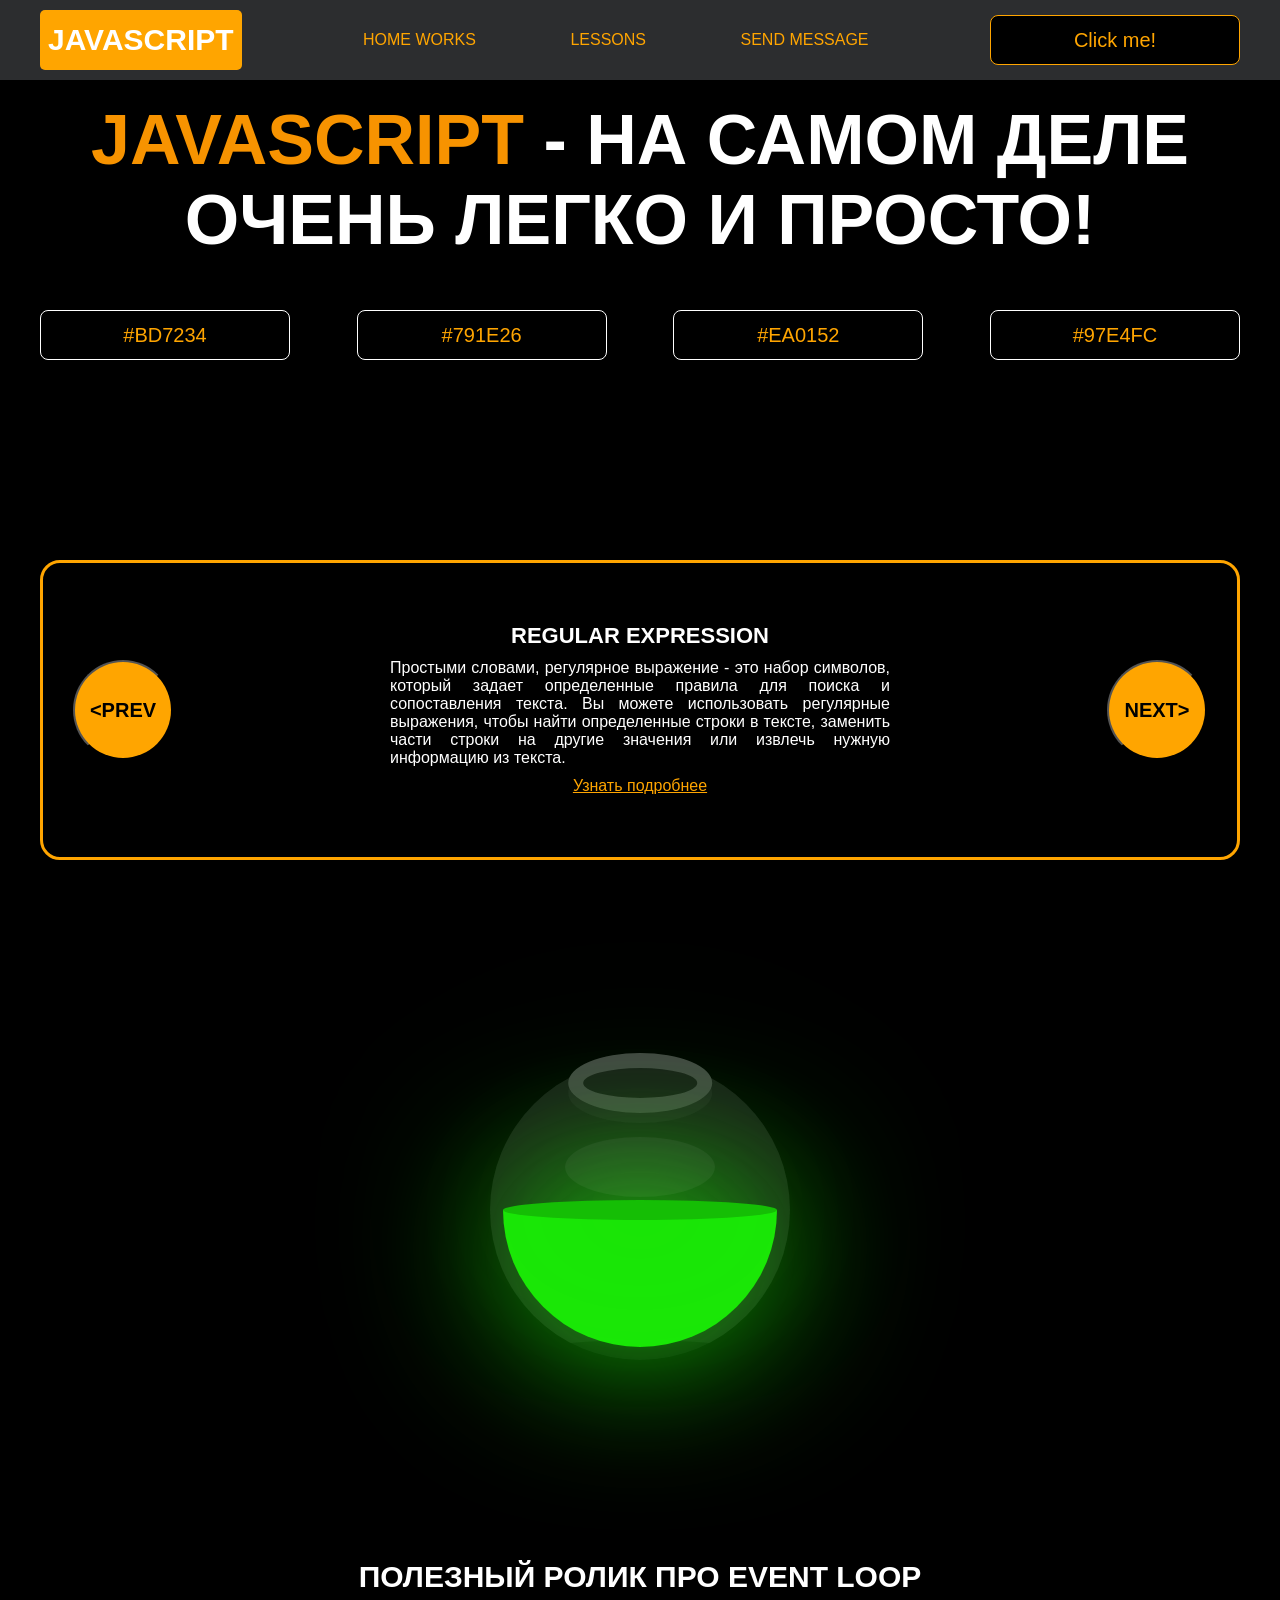
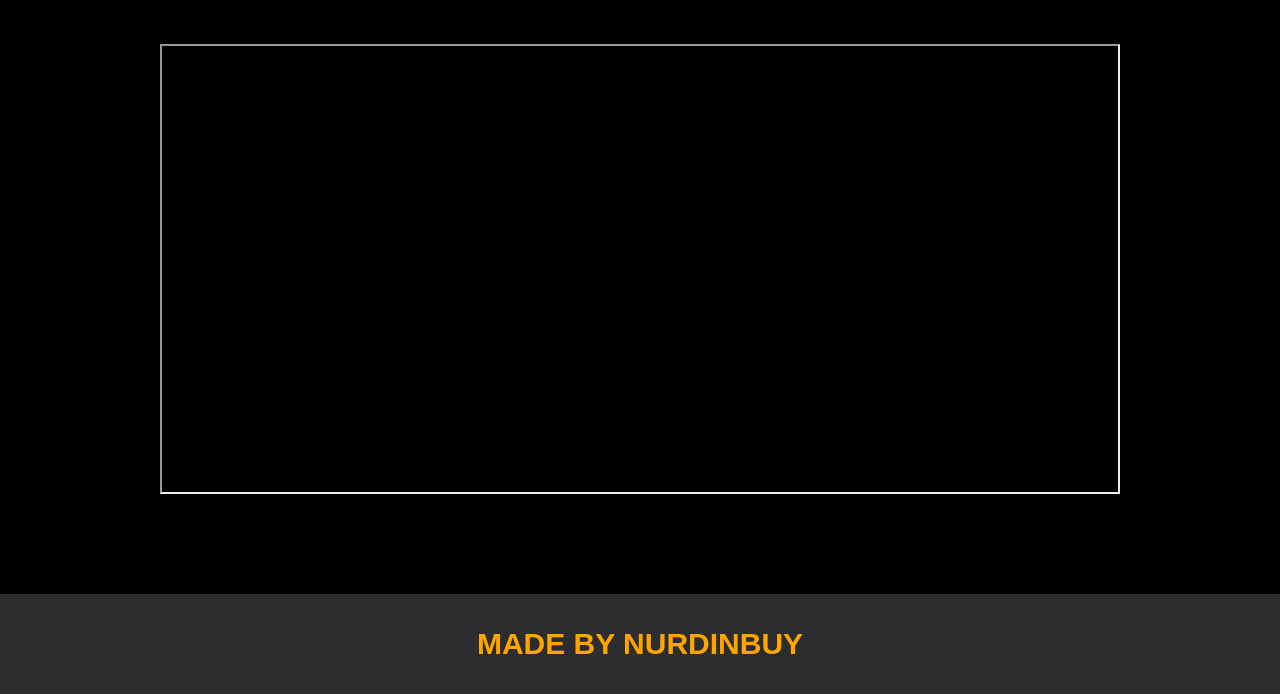
<file: project/index.html>
<!DOCTYPE html>
<html lang="en">
<head>
    <meta charset="UTF-8">
    <title>Java Script</title>
    <link rel="stylesheet" href="css/style.css">
    <link rel="stylesheet" href="css/core.css">
</head>
<body>

<div class="wrapper">
    <div class="header">
        <div class="container">
            <div class="inner_header">
                <a href="index.html">
                    <div class="logotype">
                        <h2>JavaScript</h2>
                    </div>
                </a>
                <ul class="menu">
                    <li class="menu_link">
                        <a href="pages/home_works.html">Home Works</a>
                    </li>
                    <li class="menu_link">
                        <a href="pages/lessons.html">Lessons</a>
                    </li>
                    <li class="menu_link">
                        <a href="https://t.me/nurdinbuy16" target="_blank">Send message</a>
                    </li>
                </ul>
                <button class="btn" id="btn-get">Click me!</button>
            </div>
        </div>
    </div>

    <div class="main_block">
        <div class="container">
            <div class="inner_main">
                <h1><strong id="js-color">JavaScript</strong> - на самом деле очень легко и просто!</h1>
                <div class="colors-buttons">
                    <button class="btn btn-color"></button>
                    <button class="btn btn-color"></button>
                    <button class="btn btn-color"></button>
                    <button class="btn btn-color"></button>
                </div>
            </div>
        </div>
    </div>

    <div class="slider_block">
        <div class="container">
            <div class="inner_slider">
                <div class="slider">
                    <button class="btn-slide" id="prev">&lt;prev</button>
                    <div class="slide active_slide">
                        <div class="slide_card">
                            <h3>regular expression</h3>
                            <p>Простыми словами, регулярное выражение - это набор символов, который задает определенные правила для поиска и сопоставления текста. Вы можете использовать регулярные выражения, чтобы найти определенные строки в тексте, заменить части строки на другие значения или извлечь нужную информацию из текста.</p>
                            <a href="https://developer.mozilla.org/ru/docs/Web/JavaScript/Guide/Regular_expressions" target="_blank">Узнать подробнее</a>
                        </div>
                    </div>
                    <div class="slide">
                        <div class="slide_card">
                            <h3>recursion</h3>
                            <p>Простыми словами, рекурсия - это, когда функция делает повторяющиеся вызовы самой себя для решения задачи, пока не достигнет определенного условия выхода из рекурсии.</p>
                            <a href="https://learn.javascript.ru/recursion" target="_blank">Узнать подробнее</a>
                        </div>
                    </div>
                    <div class="slide">
                        <div class="slide_card">
                            <h3>json</h3>
                            <p>Простыми словами, JSON - это способ представления данных в виде текста, чтобы они могли быть легко поняты и использованы различными программами. Он использует простые правила для описания объектов и массивов, а также для представления простых типов данных, таких как строки, числа, логические значения и т.д.</p>
                            <a href="https://developer.mozilla.org/ru/docs/Learn/JavaScript/Objects/JSON" target="_blank">Узнать подробнее</a>
                        </div>
                    </div>
                    <div class="slide">
                        <div class="slide_card">
                            <h3>event loop</h3>
                            <p>Простыми словами, event loop похож на дежурного, который непрерывно проверяет, произошло ли какое-либо событие, и реагирует на него, когда оно происходит. Он имеет список задач, которые нужно выполнить, и он перебирает этот список событий одно за другим, обрабатывая каждое событие, когда оно наступает.</p>
                            <a href="https://highload.today/kak-ustroen-event-loop-v-javascript-parallelnaya-model-i-tsikl-sobytij/" target="_blank">Узнать подробнее</a>
                        </div>
                    </div>
                    <button class="btn-slide" id="next">next&gt;</button>
                </div>
            </div>
        </div>
    </div>

    <div class="bottle">
        <div class="container">
            <div class="bottle_inner">
                <a href="pages/monster.html">
                    <div class="bowl">
                        <div class="shadow"></div>
                        <div class="liquid"></div>

                    </div>
                </a>
            </div>
        </div>
    </div>

    <div class="block_video">
        <div class="container">
            <h3>Полезный ролик про Event Loop</h3>
            <div class="inner_block_video">
                <iframe width="80%" height="450" src="https://www.youtube.com/embed/zDlg64fsQow" title="YouTube video player" allow="autoplay; clipboard-write; encrypted-media; gyroscope; picture-in-picture; web-share" allowfullscreen></iframe>
            </div>
        </div>
    </div>

    <div class="footer">
        <div class="container">
            <a href="https://www.instagram.com/nurdinbuy/" target="_blank">
                <div class="inner_footer">
                    <h2>Made by NurDinBuy</h2>
                </div>
            </a>
        </div>
    </div>
</div>

<div class="modal">
    <div class="modal_dialog">
        <div class="modal_content">
            <form action="#">
                <div class="modal_close">&#10006;</div>
                <div class="modal_title">Мы свяжемся с вами как можно быстрее!</div>
                <label>
                    <input
                        required
                        placeholder="Ваше имя"
                        name="name"
                        type="text"
                        class="modal_input"
                    >
                </label>
                <label>
                    <input
                        required
                        placeholder="Ваш номер телефона"
                        name="phone"
                        type="text"
                        class="modal_input"
                    >
                </label>
                <button class="btn btn_dark btn_min">Перезвонить мне</button>
            </form>
        </div>
    </div>
</div>

</body>
<script src="js/main.js"></script>
<script src="js/modal.js"></script>
</html>
</file>
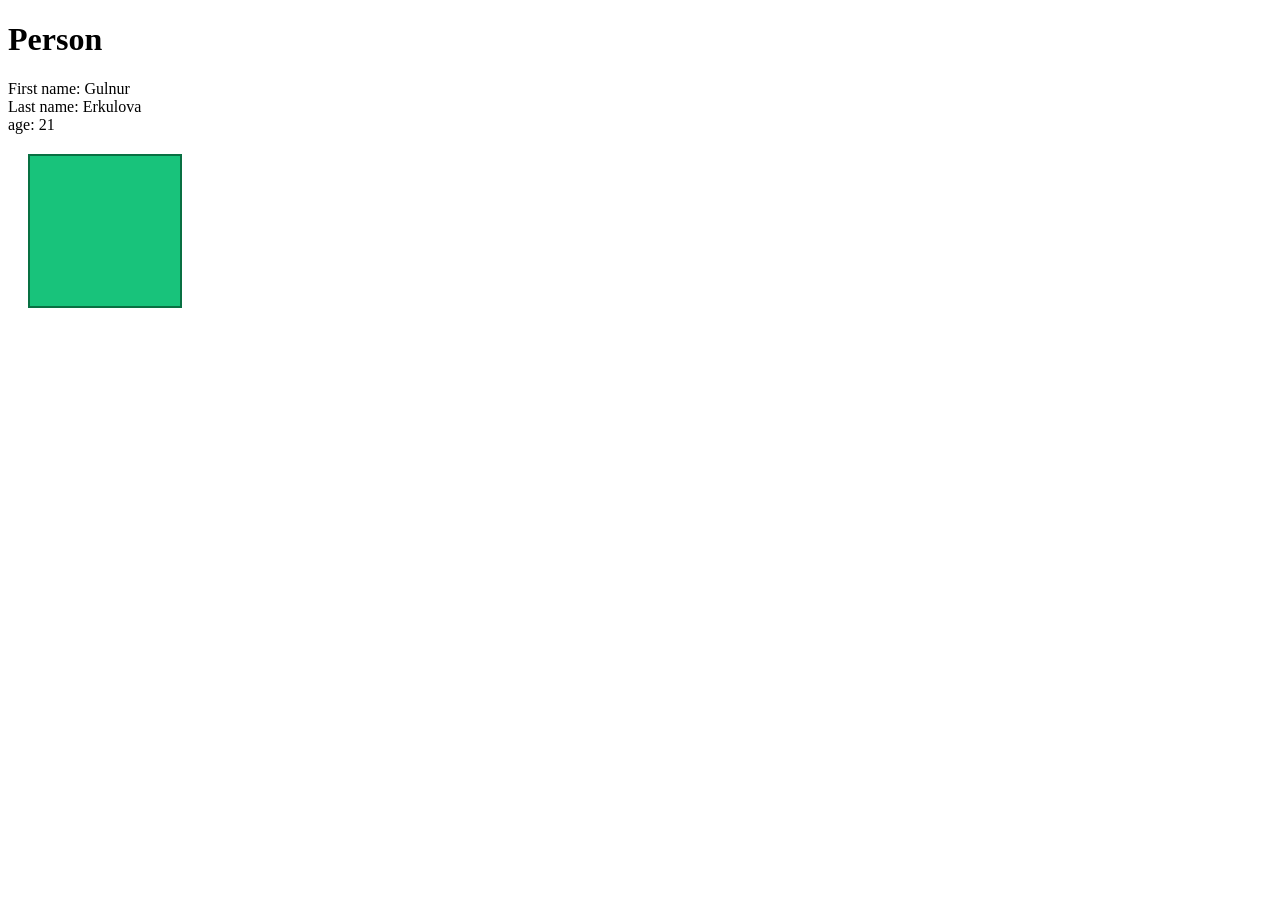
<file: test_1/index.html>
<!DOCTYPE html>
<html lang="en">
<head>
    <meta charset="UTF-8">
    <title>Title</title>
    <link rel="stylesheet" href="styles.css">
</head>
<body>
<div class="person">
    <h1>Person</h1>
    <div>First name: <span class="firstName"></span></div>
    <div>Last name: <span class="lastName"></span></div>
    <div>age: <span class="age"></span></div>

    <div class="block"></div>
</div>


</body>
 <script src="main.js"></script>
</html>
</file>
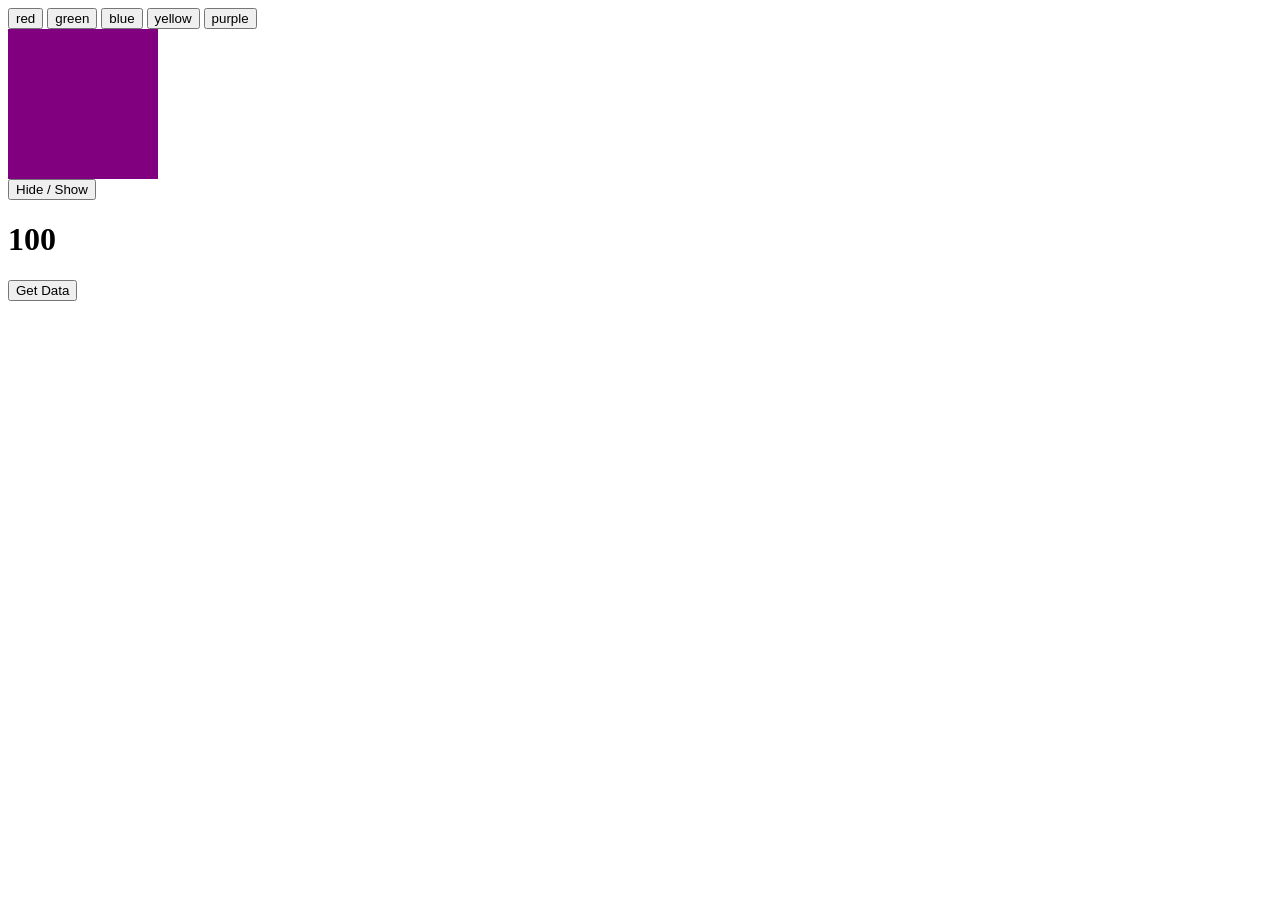
<file: test_2/index.html>
<!DOCTYPE html>
<html lang="en">
<head>
    <meta charset="UTF-8">
    <title>Title</title>
    <link rel="stylesheet" href="style.css">
</head>
<body>
<div class="wrapper">
    <div class="buttons">
        <button>red</button>
        <button>green</button>
        <button>blue</button>
        <button>yellow</button>
        <button>purple</button>
    </div>

    <div class="square"></div>
    <button id="toggle">Hide / Show</button>

    <h1 id="counter">0</h1>

    <button id="get-data">Get Data</button>

</div>
<script src="main.js"></script>
</body>
</html>
</file>
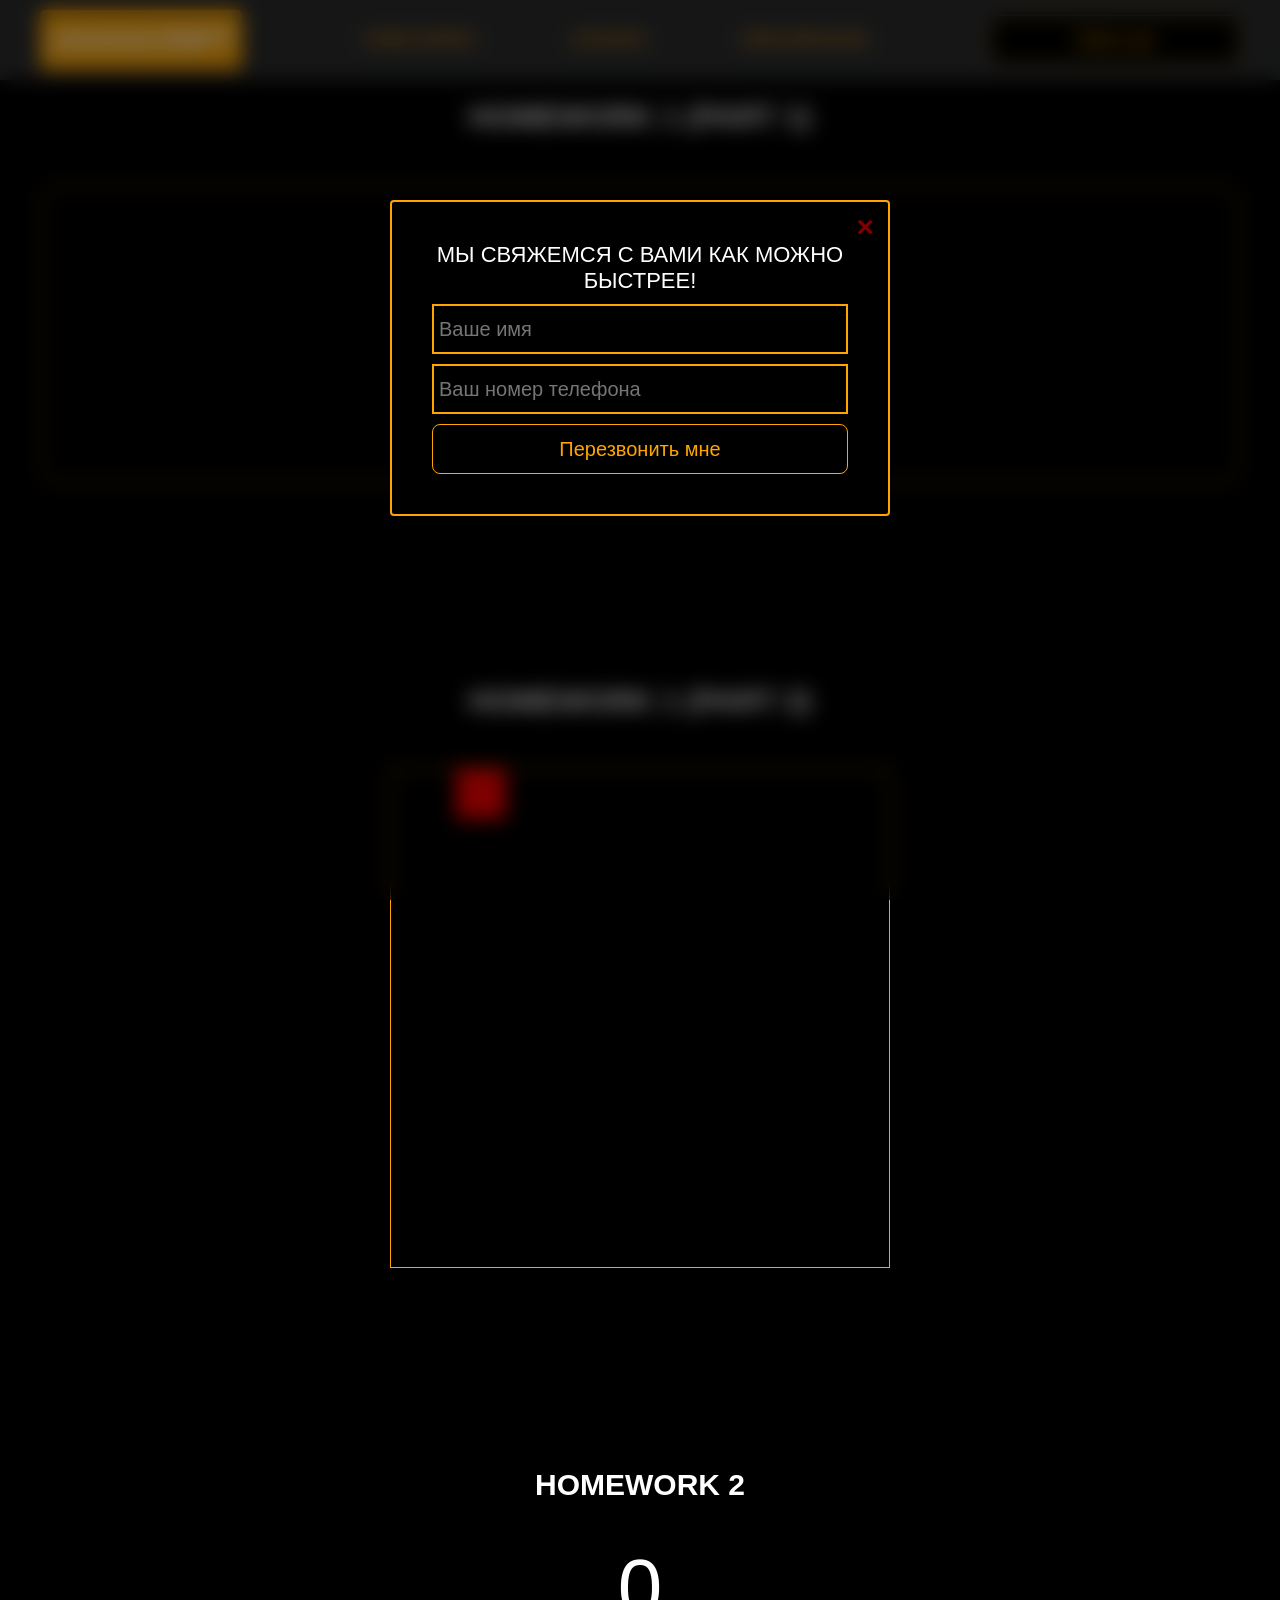
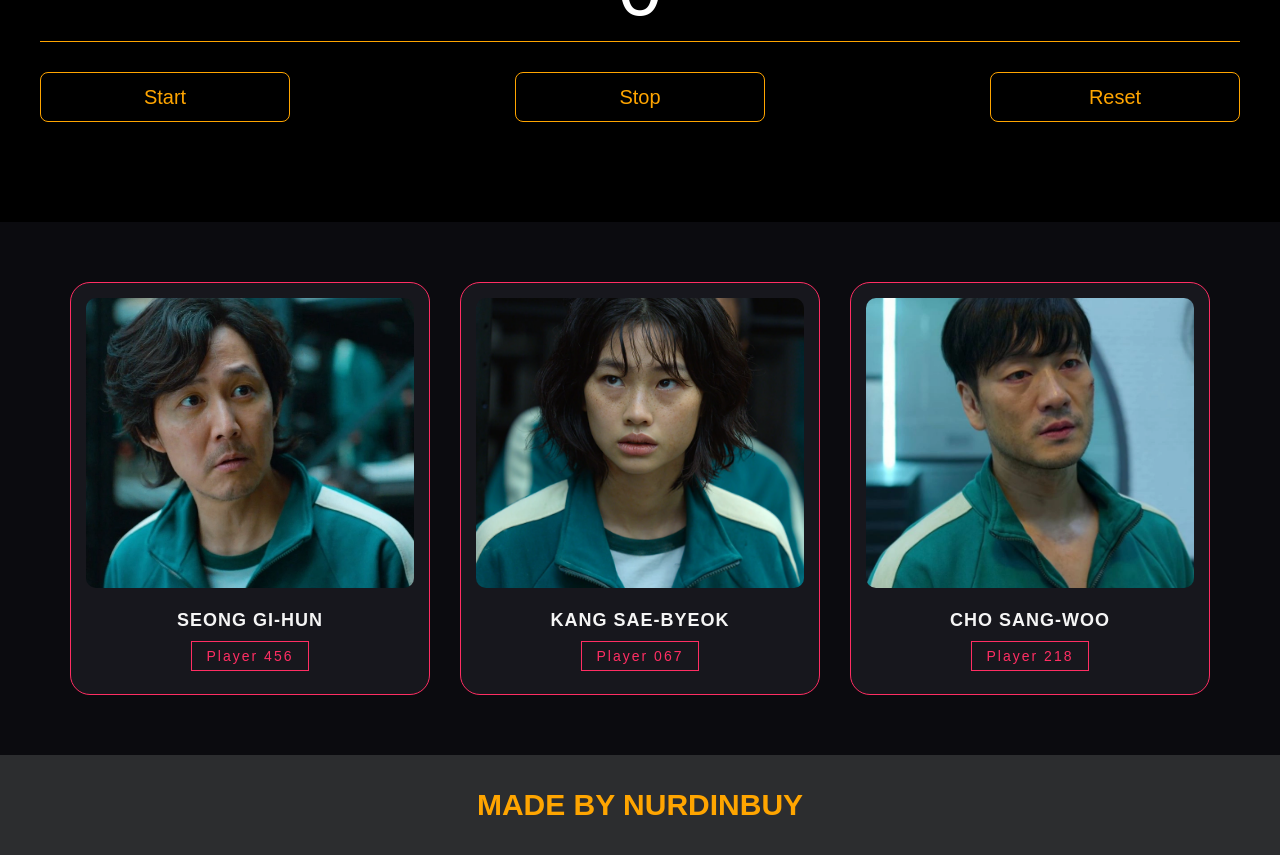
<file: project/pages/home_works.html>
<!DOCTYPE html>
<html lang="en">
<head>
    <meta charset="UTF-8">
    <title>Home Works</title>
    <link rel="stylesheet" href="../css/style.css">
    <link rel="stylesheet" href="../css/core.css">
    <link rel="stylesheet" href="../css/home_works.css">
</head>
<body>

<div class="wrapper">
    <div class="header">
        <div class="container">
            <div class="inner_header">
                <a href="../index.html">
                    <div class="logotype">
                        <h2>Java<span>Script</span></h2>
                    </div>
                </a>
                <ul class="menu">
                    <li class="menu_link">
                        <a href="../pages/home_works.html">Home Works</a>
                    </li>
                    <li class="menu_link">
                        <a href="../pages/lessons.html">Lessons</a>
                    </li>
                    <li class="menu_link">
                        <a href="https://t.me/NurDinBuy16" target="_blank">Send message</a>
                    </li>
                </ul>
                <button class="btn" id="btn-get">Click me!</button>
            </div>
        </div>
    </div>

    <div class="gmail_block">
        <div class="container">
            <h3>Homework 1 (part 1)</h3>
            <div class="inner_gmail_block">
                <div class="form_gmail">
                    <label for="gmail_input"></label>
                    <input type="text" id="gmail_input" placeholder="your gmail">
                    <button class="btn" id="gmail_button">Check gmail</button>
                    <span class="checker" id="gmail_result"></span>
                </div>
            </div>
        </div>
    </div>

    <div class="move_block">
        <div class="container">
            <h3>Homework 1 (part 2)</h3>
            <div class="inner_move_block">
                <div class="parent_block">
                    <div class="child_block"></div>
                </div>
            </div>
        </div>
    </div>

    <div class="stopwatch">
        <div class="container">
            <h3>Homework 2 </h3>
            <div class="time">
                <div class="time_block">
                    <div class="interval" id="seconds">0</div>
                </div>
            </div>
            <div class="time_buttons">
                <button class="btn" id="start">Start</button>
                <button class="btn" id="stop">Stop</button>
                <button class="btn" id="reset">Reset</button>
            </div>
        </div>
    </div>

    <div class="characters">
        <div class="container">
            <div class="characters-list">

            </div>
        </div>
    </div>

    <div class="footer">
        <div class="container">
            <a href="https://www.instagram.com/nurdinbuy/" target="_blank">
                <div class="inner_footer">
                    <h2>Made by NurDinBuy</h2>
                </div>
            </a>
        </div>
    </div>
</div>

<div class="modal">
    <div class="modal_dialog">
        <div class="modal_content">
            <form action="#">
                <div class="modal_close">&times;</div>
                <div class="modal_title">Мы свяжемся с вами как можно быстрее!</div>
                <label>
                    <input required placeholder="Ваше имя" name="name" type="text" class="modal_input">
                </label>
                <label>
                    <input required placeholder="Ваш номер телефона" name="phone" class="modal_input">
                </label>
                <button class="btn btn_dark btn_min">Перезвонить мне</button>
            </form>
        </div>
    </div>
</div>

</body>
<script src="../js/home_works.js"></script>
<script src="../js/modal.js"></script>
</html>
</file>
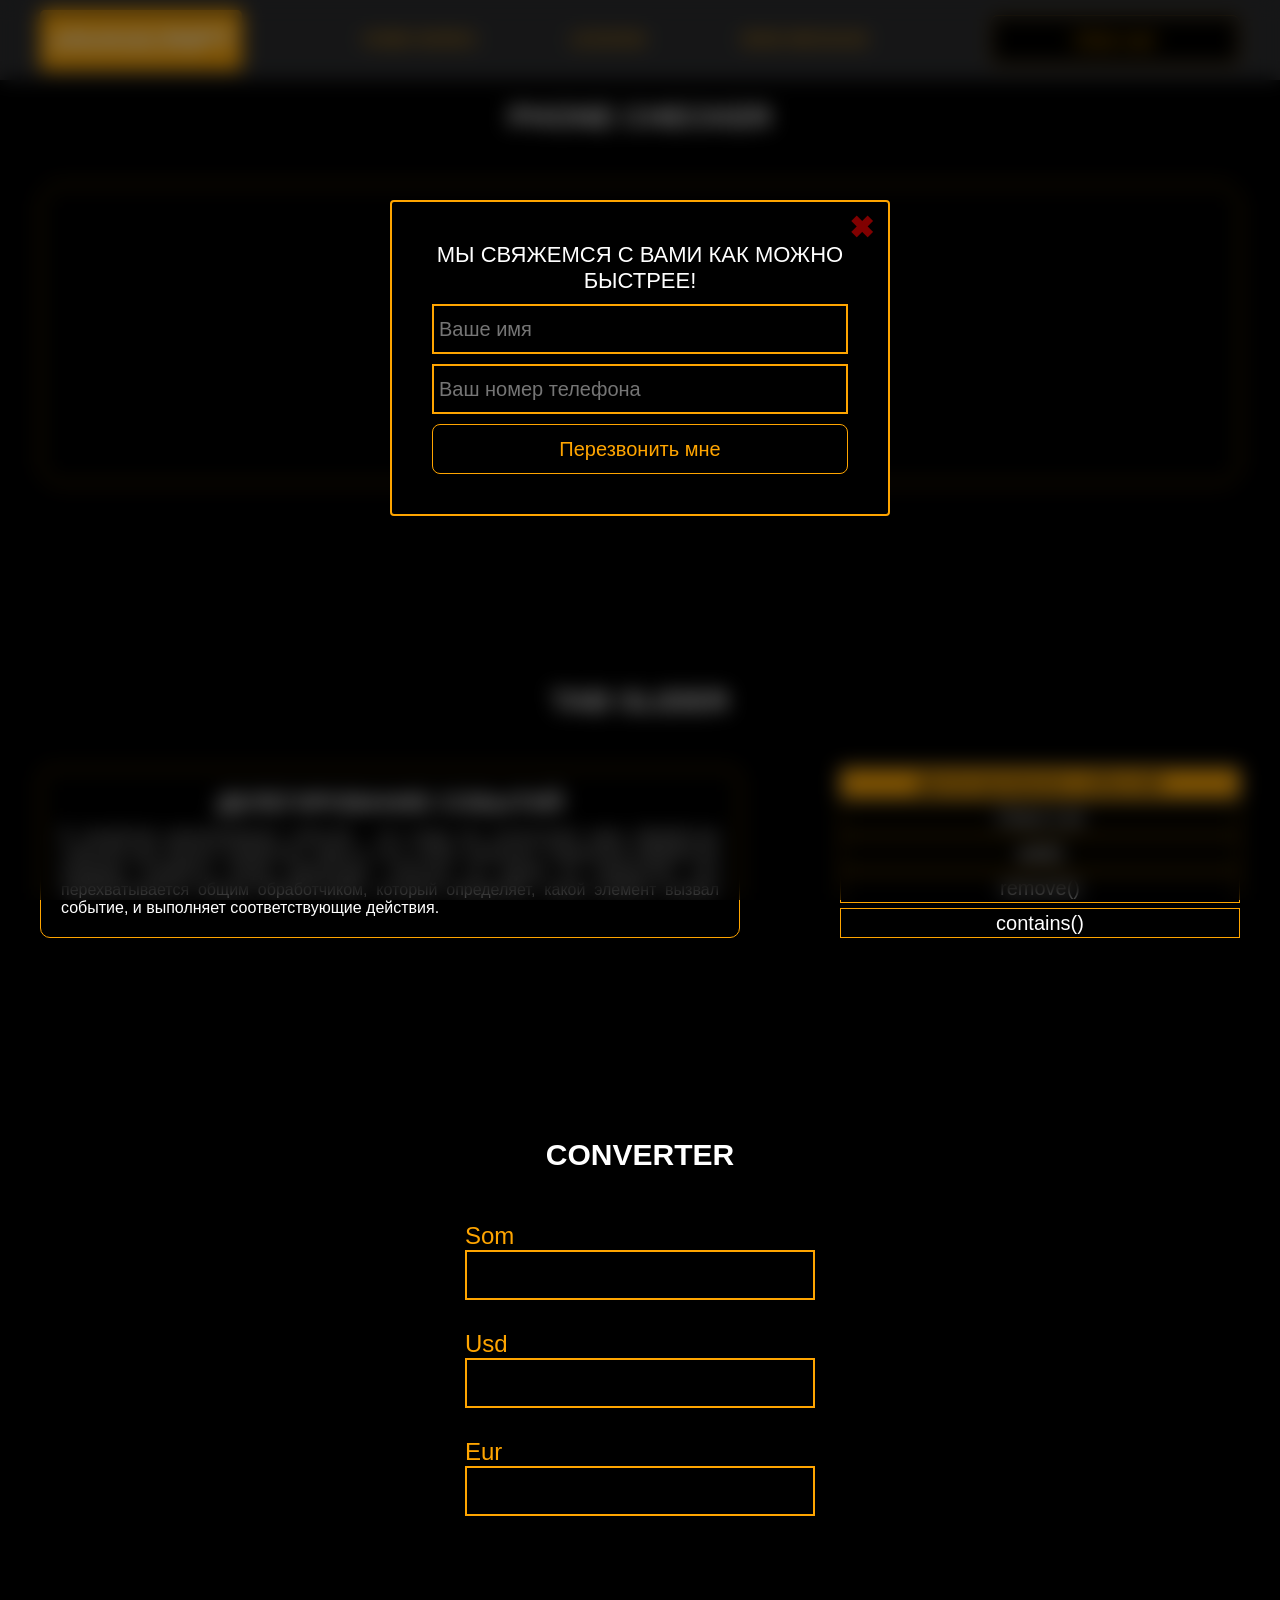
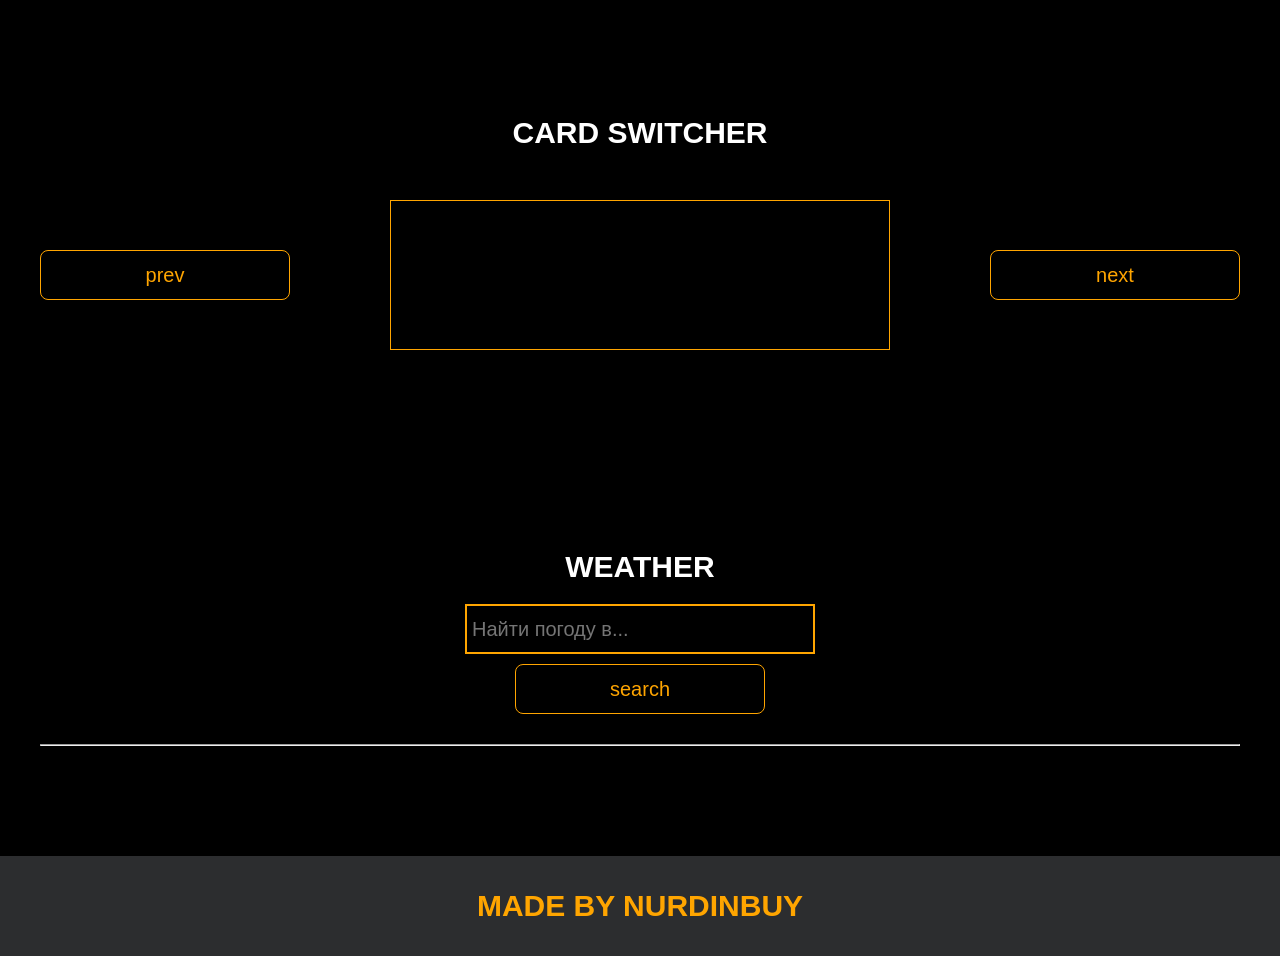
<file: project/pages/lessons.html>
<!DOCTYPE html>
<html lang="en">
<head>
    <meta charset="UTF-8">
    <title>Lessons</title>
    <link rel="stylesheet" href="../css/style.css">
    <link rel="stylesheet" href="../css/core.css">
    <link rel="stylesheet" href="../css/lessons.css">
</head>
<body>

<div class="wrapper">
    <div class="header">
        <div class="container">
            <div class="inner_header">
                <a href="../index.html">
                    <div class="logotype">
                        <h2>Java<span>Script</span></h2>
                    </div>
                </a>
                <ul class="menu">
                    <li class="menu_link">
                        <a href="../pages/home_works.html">Home Works</a>
                    </li>
                    <li class="menu_link">
                        <a href="../pages/lessons.html">Lessons</a>
                    </li>
                    <li class="menu_link">
                        <a href="https://t.me/NurDinBuy16" target="_blank">Send message</a>
                    </li>
                </ul>
                <button class="btn" id="btn-get">Click me!</button>
            </div>
        </div>
    </div>

    <div class="phone_block">
        <div class="container">
            <h3>Phone checker</h3>
            <div class="inner_phone_block">
                <div class="form_phone">
                    <label for="phone_input">Phone Number</label>
                    <input type="text" id="phone_input" placeholder="+996 XXX XX-XX-XX">
                    <button class="btn" id="phone_button">Check number</button>
                    <span class="checker" id="phone_result"></span>
                </div>
            </div>
        </div>
    </div>

    <div class="tab_slider">
        <div class="container">
            <h3>tab slider</h3>
            <div class="inner_tab_slider">
                <div class="tab_contents_block">

                    <div class="tab_content_block">
                        <h4>Делегирование событий</h4>
                        <p>В JavaScript делегирование событий - это когда мы используем один обработчик событий для
                            группы элементов, вместо того чтобы назначать отдельный обработчик каждому элементу. Когда
                            происходит событие на одном из элементов, оно перехватывается общим обработчиком, который
                            определяет, какой элемент вызвал событие, и выполняет соответствующие действия.</p>
                    </div>
                    <div class="tab_content_block">
                        <h4>classList</h4>
                        <p>classList в JavaScript - это свойство, которое позволяет нам работать с классами элемента
                            HTML. С помощью classList мы можем добавлять, удалять или проверять наличие классов у
                            элемента. Допустим, у нас есть элемент на веб-странице, и мы хотим изменить его классы с
                            помощью JavaScript. Вместо того чтобы обращаться напрямую к атрибуту class, мы можем
                            использовать свойство classList этого элемента. </p>
                    </div>
                    <div class="tab_content_block">
                        <h4>add()</h4>
                        <p>Метод add позволяет добавить новый класс к списку классов элемента. Например,
                            element.classList.add('new-class') добавит класс с именем "new-class" к элементу.</p>
                    </div>
                    <div class="tab_content_block">
                        <h4>remove()</h4>
                        <p>Метод remove позволяет удалить класс из списка классов элемента. Например,
                            element.classList.remove('old-class') удалит класс с именем "old-class" из элемента.</p>
                    </div>
                    <div class="tab_content_block">
                        <h4>contains()</h4>
                        <p>Метод contains позволяет проверить, содержит ли элемент определенный класс. Он возвращает
                            true, если класс присутствует, и false, если его нет. Например,
                            element.classList.contains('highlight') вернет true, если у элемента есть класс
                            "highlight".</p>
                    </div>

                    <div class="tab_content_items">
                        <button class="tab_content_item tab_content_item_active">Делегирование событий</button>
                        <button class="tab_content_item">Class List</button>
                        <button class="tab_content_item">add()</button>
                        <button class="tab_content_item">remove()</button>
                        <button class="tab_content_item">contains()</button>
                    </div>

                </div>
            </div>
        </div>
    </div>

    <div class="converter">
        <div class="container">
            <h3>CONVERTER</h3>
            <div class="inner_converter">
                <div class="som">
                    <label for="som">Som</label>
                    <input type="number" id="som" class="som">
                </div>
                <div class="usd">
                    <label for="usd">Usd</label>
                    <input type="number" id="usd" class="usd">
                </div>
                <div class="eur">
                    <label for="eur">Eur</label>
                    <input type="number" id="eur">
                </div>
            </div>
        </div>
    </div>

    <div class="card_switcher">
        <div class="container">
            <h3>Card Switcher</h3>
            <div class="inner_card_switcher">
                <button class="btn" id="btn-prev">prev</button>
                <div class="card"></div>
                <button class="btn" id="btn-next">next</button>
            </div>
        </div>
    </div>

    <div class="weather">
        <div class="container">
            <h3>WEATHER</h3>
            <div class="inner_weather">
                <div>
                    <label>
                        <input
                            type="text"
                            class="cityName"
                            placeholder="Найти погоду в..."
                            id="searchInput"
                        >
                    </label>
                    <button class="btn" id="search">search</button>
                </div>
                <div>
                    <span class="city"></span>
                    <hr/>
                    <span class="temp"></span>
                </div>
            </div>
        </div>
    </div>

    <div class="footer">
        <div class="container">
            <a href="https://www.instagram.com/nurdinbuy/" target="_blank">
                <div class="inner_footer">
                    <h2>Made by NurDinBuy</h2>
                </div>
            </a>
        </div>
    </div>
</div>

<div class="modal">
    <div class="modal_dialog">
        <div class="modal_content">
            <form action="#">
                <div class="modal_close">&#10006;</div>
                <div class="modal_title">Мы свяжемся с вами как можно быстрее!</div>
                <label>
                    <input required placeholder="Ваше имя" name="name" type="text" class="modal_input">
                </label>
                <label>
                    <input required placeholder="Ваш номер телефона" name="phone" class="modal_input">
                </label>
                <button class="btn btn_dark btn_min">Перезвонить мне</button>
            </form>
        </div>
    </div>
</div>

</body>
<script src="../js/lesson.js"></script>
<script src="../js/modal.js"></script>
</html>
</file>
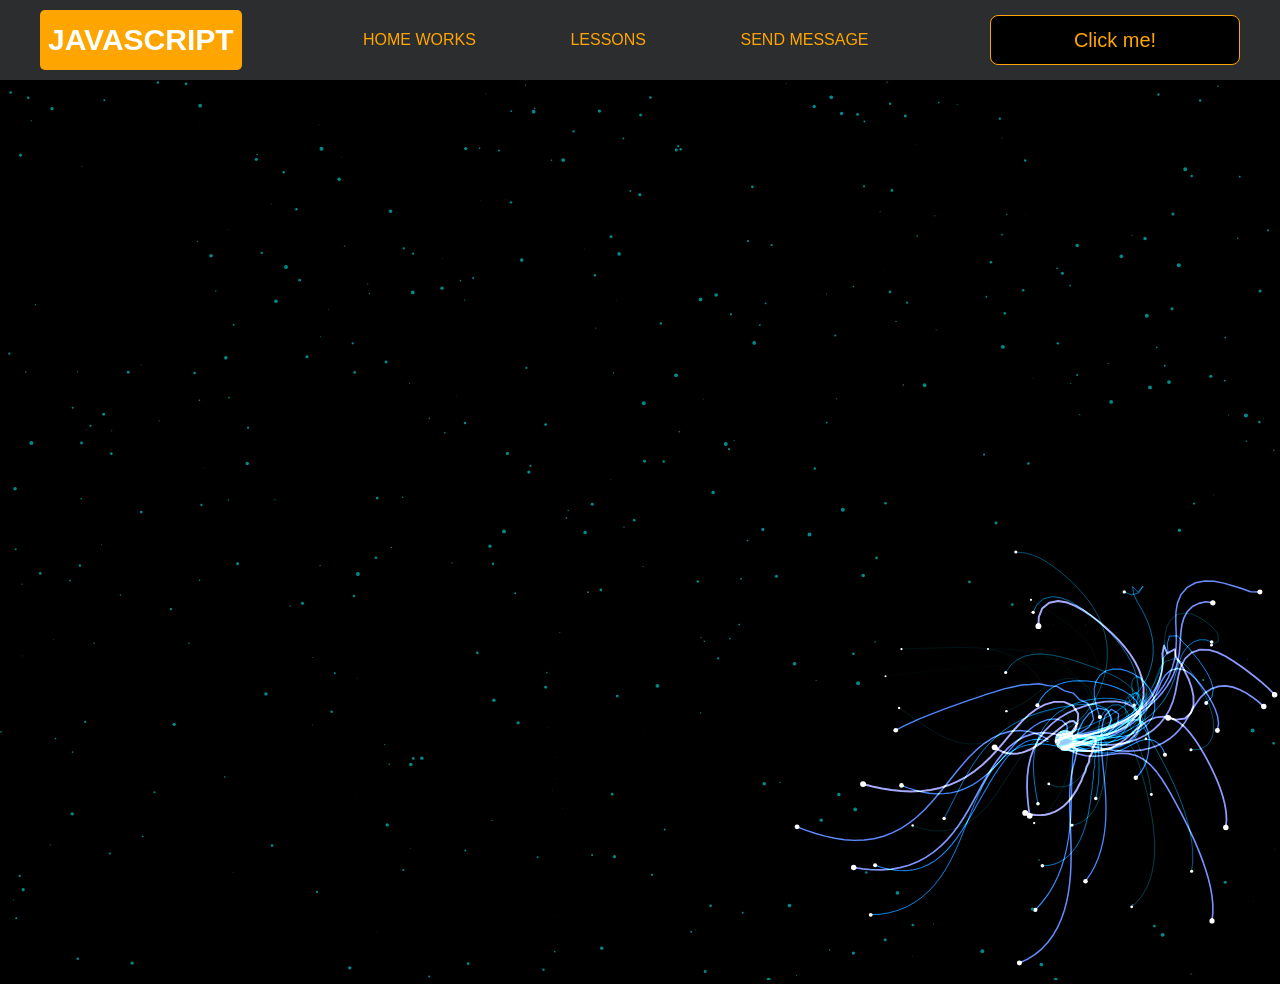
<file: project/pages/monster.html>
<!DOCTYPE html>
<html lang="en">
<head>
    <meta charset="UTF-8">
    <title>Monster</title>
    <link rel="stylesheet" href="../css/style.css">
    <link rel="stylesheet" href="../css/core.css">
    <link rel="stylesheet" href="../css/monster.css">
</head>
<body>
<div class="wrapper">
    <div class="header">
        <div class="container">
            <div class="inner_header">
                <a href="../index.html">
                    <div class="logotype">
                        <h2>Java<span>Script</span></h2>
                    </div>
                </a>
                <ul class="menu">
                    <li class="menu_link">
                        <a href="../pages/home_works.html">Home Works</a>
                    </li>
                    <li class="menu_link">
                        <a href="../pages/lessons.html">Lessons</a>
                    </li>
                    <li class="menu_link">
                        <a href="https://t.me/NurDinBuy16" target="_blank">Send message</a>
                    </li>
                </ul>
                <button class="btn" id="btn-get">Click me!</button>
            </div>
        </div>
    </div>
</div>
<canvas id="canvas"></canvas>

<div class="modal">
    <div class="modal_dialog">
        <div class="modal_content">
            <form action="#">
                <div class="modal_close">&times;</div>
                <div class="modal_title">Мы свяжемся с вами как можно быстрее!</div>
                <label>
                    <input required placeholder="Ваше имя" name="name" type="text" class="modal_input">
                </label>
                <label>
                    <input required placeholder="Ваш номер телефона" name="phone" class="modal_input">
                </label>
                <button class="btn btn_dark btn_min">Перезвонить мне</button>
            </form>
        </div>
    </div>
</div>

</body>
<script src="../js/monster.js"></script>
<script src="../js/modal.js"></script>
</html>
</file>
<file: project/css/style.css>
/* HEADER */

.header {
    height: 80px;
    background: #2c2d2f;
    display: flex;
    align-items: center;
    width: 100%;
    position: fixed;
    top: 0;
    z-index: 2;
}

.inner_header {
    height: 100%;
    display: flex;
    align-items: center;
    justify-content: space-between;
}

/* LOGOTYPE */

.logotype {
    display: flex;
    align-items: center;
    justify-content: center;
    font-size: 22px;
    height: 60px;
    width: fit-content;
    background: var(--orange);
    padding: 8px;
    color: white;
    border-radius: 5px;
    cursor: pointer;
}

/* HEADER MENU */

.menu {
    display: flex;
    justify-content: space-around;
    width: 600px;
}

.menu_link a {
    color: var(--orange);
    text-transform: uppercase;
}

.menu_link a:hover {
    text-decoration: underline;
}

/* MAIN BLOCK */

.main_block {
    padding: 100px 0;
    background: black;
}

/* BUTTONS COLOR PICKER */

.colors-buttons {
    display: flex;
    justify-content: space-between;
    margin-top: 50px;
}

.btn-color {
    border-radius: 20px;
    border-color: white !important;
}

/* FOOTER */

.footer {
    background: #2c2d2f;
    width: 100%;
}

.inner_footer {
    display: flex;
    align-items: center;
    justify-content: center;
    height: 100px;
}

.footer h2 {
    text-transform: uppercase;
    color: var(--orange);
    font-weight: 600;
}


/* SLIDER BLOCK */

.slider_block {
    padding: 100px 0;
    background: black;
}

.slider {
    position: relative;
    width: 100%;
    height: 300px;
    overflow: hidden;
    border: 3px solid var(--orange);
    border-radius: 20px;
    display: flex;
    align-items: center;
    justify-content: space-between;
    padding: 0 30px;
}

.slide {
    position: absolute;
    top: 60px;
    left: 0;
    width: 100%;
    height: 100%;
    display: none;
    transition: opacity 0.5s ease-in-out;
}

.slide_card {
    color: white;
    margin: 0 auto;
    width: 500px;
    text-align: center;
}

.slide_card h3 {
    color: white;
    text-transform: uppercase;
    font-size: 22px;
}

.slide_card p {
    font-size: 16px;
    text-align: justify;
    margin: 10px 0;
}

.slide_card a {
    color: var(--orange);
    text-decoration: underline;
}

.slide.active_slide {
    display: block;
}

/* VIDEO BLOCK */

.block_video {
    background: black;
    padding: 100px 0;
}

.inner_block_video {
    display: flex;
    justify-content: center;
    margin-top: 50px;
}

/* MODAL */

.modal {
    position: fixed;
    height: 100%;
    width: 100%;
    top: 0;
    left: 0;
    z-index: 2;
    background: rgba(0, 0, 0, 0.5);
    backdrop-filter: blur(10px);
    display: none;
}

.modal_dialog {
    max-width: 500px;
    margin: 200px auto;
}

.modal_content {
    position: relative;
    width: 100%;
    padding: 40px;
    background-color: black;
    border: 2px solid var(--orange);
    border-radius: 4px;
    max-height: 80vh;
    overflow-y: auto;
}

.modal_content form {
    display: flex;
    flex-direction: column;
    align-items: center;
}

.modal_close {
    position: absolute;
    top: 8px;
    right: 14px;
    font-size: 30px;
    color: red;
    opacity: 0.5;
    font-weight: 700;
    border: none;
    background-color: transparent;
    cursor: pointer;
}

.modal_title {
    text-align: center;
    font-size: 22px;
    text-transform: uppercase;
    color: white;
}

.modal_content label, .btn_min {
    width: 100% !important;
    margin-top: 10px;
}

.modal_content input {
    width: 100%;
}

/*-------BOTTLE-------*/

.bottle {
    background: black;
    padding: 100px 0;
}

.bottle_inner {
    display: flex;
    justify-content: center;
    align-items: center;
}

.bowl {
    position: relative;
    width: 300px;
    height: 300px;
    background: rgba(255, 255, 255, 0.1);
    border-radius: 50%;
    border: 8px solid transparent;
    animation: animate 5s linear infinite;
    transform-origin: bottom center;
}

@keyframes animate {
    0% {
        transform: rotate(0deg);
    }
    25% {
        transform: rotate(22deg);
    }
    50% {
        transform: rotate(0deg);
    }
    75% {
        transform: rotate(-22deg);
    }
    100% {
        filter: hue-rotate(360deg);
    }
}

.bowl::before {
    content: "";
    position: absolute;
    top: -15px;
    left: 50%;
    transform: translateX(-50%);
    width: 40%;
    height: 30px;
    border: 15px solid #444;
    border-radius: 50%;
    box-shadow: 0 10px #222;

}

.bowl::after {
    content: "";
    position: absolute;
    top: 35%;
    left: 50%;
    transform: translate(-50%, -50%);
    width: 150px;
    height: 60px;
    background: rgba(255, 255, 255, 0.05);
    transform-origin: center;
    animation: animatebowlshadow 5s linear infinite;
    border-radius: 50%;
    animation-play-state: running;

}


@keyframes animatebowlshadow {
    0% {
        left: 50%;
        width: 150px;
        height: 60px;
    }
    25% {
        left: 55%;
        width: 140px;
        height: 65px;
    }
    50% {
        left: 50%;
        width: 150px;
        height: 60px;
    }
    75% {
        left: 45%;
        width: 140px;
        height: 65px;
    }
    100% {


    }
}


.liquid {
    position: absolute;
    top: 50%;
    left: 5px;
    right: 5px;
    bottom: 5px;
    background: #1ae907;
    border-bottom-left-radius: 150px;
    border-bottom-right-radius: 150px;
    filter: drop-shadow(0 0 80px #1ae907);
    transform-origin: top center;
    animation: animateliquid 5s linear infinite;
    animation-play-state: running;
}

@keyframes animateliquid {
    0% {
        transform: rotate(0deg);
    }
    25% {
        transform: rotate(-22deg);
    }
    30% {
        transform: rotate(-23deg);
    }
    50% {
        transform: rotate(0deg);
    }
    75% {
        transform: rotate(22deg);
    }
    80% {
        transform: rotate(23deg);
    }
    100% {
        transform: rotate(0deg);
    }


}

.liquid::before {
    content: "";
    position: absolute;
    top: -10px;
    width: 100%;
    height: 20px;
    background: #15be05;
    border-radius: 50%;
    filter: drop-shadow(0 0 80px #15be05);
}

.shadow {
    position: absolute;
    top: calc(50% + 150px);
    left: 50%;
    transform: translate(-50%, -50%);
    width: 260px;
    height: 40px;
    background: rgba(0, 0, 0, 0.5);
    border-radius: 50%;
    animation: animateshadow 5s linear infinite;
    animation-play-state: running;

}

@keyframes animateshadow {
    0% {
        left: 50%;
        width: 260px;
        height: 40px;
        top: calc(50% + 150px);

    }

    25% {
        left: 55%;
        width: 265px;
        height: 30px;
        top: calc(50% + 130px);

    }
    50% {
        left: 50%;
        width: 260px;
        height: 40px;
        top: calc(50% + 150px);

    }
    75% {
        left: 45%;
        width: 265px;
        height: 30px;
        top: calc(50% + 130px);

    }
    100% {
    }
}
</file>
<file: project/css/core.css>
* {
    margin: 0;
    padding: 0;
    box-sizing: border-box;
}

.container {
    width: 1200px;
    margin: 0 auto;
}

body {
    font-family: "Britannic Bold", sans-serif;
    background: #c2d0d0;
}

.btn {
    width: 250px;
    height: 50px;
    font-size: 20px;
    cursor: pointer;
    border: 1px solid var(--orange);
    background: black;
    color: var(--orange);
    border-radius: 8px;
}

.btn:hover {
    background: #414349;
}

.btn:active {
    background: #56585D;
    border: 2px solid var(--orange);
}

a {
    text-decoration: none;
}

li {
    list-style: none;
}

h1 {
    text-align: center;
    font-size: 70px;
    color: white;
    margin: 0 auto;
    text-transform: uppercase;
    font-weight: 600;
}

h2 {
    text-align: center;
    font-size: 30px;
    color: white;
    margin: 0 auto;
    text-transform: uppercase;
    font-weight: 600;
}

h3 {
    text-align: center;
    font-size: 30px;
    color: white;
    margin: 0 auto;
    text-transform: uppercase;
    font-weight: 600;
}

h4 {
    font-size: 24px;
    color: white;
    text-transform: uppercase;
    font-weight: 600;
}

strong {
    color: #F79300;
}

label {
    font-size: 24px;
    color: var(--orange);
}

input {
    width: 350px;
    height: 50px;
    font-size: 20px;
    padding-left: 5px;
    color: var(--orange);
    background: black;
    border: 2px solid var(--orange);
}

.checker {
    color: white;
    font-size: 30px;
}

.btn-slide {
    display: block;
    width: 100px;
    height: 100px;
    background: var(--orange);
    color: black;
    font-size: 20px;
    text-transform: uppercase;
    border-radius: 50%;
    font-weight: 800;
    z-index: 1;
}

.btn-slide:hover {
    background: #b68733 !important;
    cursor: pointer;
    color: white;
}

:root {
    --orange: orange;
    --black: black;
}
</file>
<file: test_1/styles.css>
.block {
    display: block;
    align-items: center;
    justify-content: center;
    width: 150px;
    height: 150px;
    background-color: #18c37b;
    border: 2px solid #087042;
    margin: 20px;
}
.red {
    background-color: #ff0000;
}
</file>
<file: test_2/style.css>
.square {
    width: 150px;
    height: 150px;
    background-color: purple;
}
</file>
<file: project/css/home_works.css>
/* GMAIL BLOCK */

.gmail_block {
    background: black;
    padding: 100px 0;
}

.inner_gmail_block {
    margin-top: 50px;
    display: flex;
    justify-content: space-evenly;
    border: 1px solid var(--orange);
    height: 300px;
    border-radius: 20px;
    align-items: center;
}

.form_gmail {
    display: flex;
    flex-direction: column;
    align-items: center;
}

.form_gmail button {
    width: 100%;
    margin: 20px 0;
}

/* MOVE BLOCK */

.move_block {
    background: black;
    padding: 100px 0;
}

.inner_parent_block {
    height: 400px;
    width: 400px;
    border: 1px solid var(--orange);
    border-radius: 18px;
}

.parent_block {
    height: 500px;
    width: 500px;
    border: 1px solid var(--orange);
    position: relative;
    margin: 0 auto;
}

.child_block {
    position: absolute;
    top: 0;
    width: 50px;
    height: 50px;
    background-color: red;
}

.inner_move_block {
    margin-top: 50px;
}

/*----ANALOG CLOCK-----*/

.clock {
    --clock-size: 360px;
    width: var(--clock-size);
    height: var(--clock-size);
    position: absolute;
    inset: 0;
    margin: auto;
    border-radius: 50%;
    color: white;
}

.spike {
    position: absolute;
    width: 8px;
    height: 1px;
    background: #fff9;
    line-height: 20px;
    transform-origin: 50%;
    z-index: 5;
    inset: 0;
    margin: auto;
    font-style: normal;
    transform: rotate(var(--rotate)) translateX(var(--dail-size));
}

.spike:nth-child(5n+1) {
    box-shadow: -7px 0 #fff9;
}

.spike:nth-child(5n+1):after {
    content: attr(data-i);
    position: absolute;
    right: 22px;
    top: -10px;
    transition: 1s linear;
    transform: rotate(calc(var(--dRotate) - var(--rotate)));
}

.seconds {
    --dRotate: 0deg;
    --dail-size: calc((var(--clock-size)/ 2) - 8px);
    font-weight: 800;
    font-size: 18px;
    transform: rotate(calc(-1 * var(--dRotate)));
    position: absolute;
    inset: 0;
    margin: auto;
    transition: 1s linear;
}

.minutes {
    --dail-size: calc((var(--clock-size)/ 2) - 65px);
    font-size: 16px;
    transform: rotate(calc(-1 * var(--dRotate)));
    position: absolute;
    inset: 0;
    margin: auto;
    transition: 1s linear;
}

.stop-anim {
    transition: 0s linear;
}

.stop-anim .spike:after {
    transition: 0s linear !important;
}

.hour {
    font-size: 70px;
    font-weight: 900;
    position: absolute;
    left: 50%;
    top: 50%;
    transform: translate(-50%, -50%);
}

.minute {
    font-size: 36px;
    font-weight: 900;
    position: absolute;
    background: #000;
    z-index: 10;
    right: calc(var(--clock-size)/ 4.5);
    top: 50%;
    transform: translateY(-50%);
}

.minute:after {
    content: "";
    position: absolute;
    border: 2px solid #fff;
    border-right: none;
    height: 50px;
    left: -10px;
    top: 50%;
    border-radius: 40px 0 0 40px;
    width: calc(var(--clock-size)/ 2.75);
    transform: translatey(-50%);
}


/*-------STOP WATCH------ */

.time {
    color: white;
    display: flex;
    justify-content: center;
    font-size: 80px;
    height: 100px;
    width: 100%;
    border-bottom: 1px solid var(--orange);
    margin-top: 40px;
}

.time_block {
    display: flex;
    width: 500px;
    justify-content: center;
}

.stopwatch {
    padding: 100px 0;
    background: black;
}

.time_buttons {
    margin-top: 30px;
    width: 100%;
    display: flex;
    justify-content: space-between;
}


/* Characters */

.characters {
    padding: 60px 0;
    background: #0B0B0F;
    color: #F5F5F5;
}

.characters-list {
    display: flex;
    justify-content: center;
    flex-wrap: wrap;
    gap: 30px;
}

.character-card {
    position: relative;
    width: 360px;
    padding: 15px;
    overflow: hidden;
    background: #17171D;
    border: 1px solid #FF2E63;
    border-radius: 20px;
    text-align: center;
    transition: 0.3s;
}

.character-card img {
    width: 100%;
    height: 290px;
    object-fit: cover;
    border-radius: 10px;
    transition: 0.3s;
}

.character-card h3 {
    margin: 18px 0 10px;
    color: #F5F5F5;
    font-size: 18px;
    letter-spacing: 1px;
    text-transform: uppercase;
}

.character-card p {
    display: inline-block;
    margin: 0 0 8px;
    padding: 6px 15px;
    color: #FF2E63;
    border: 1px solid #FF2E63;
    font-size: 14px;
    letter-spacing: 2px;
}

.character-card:hover {
    transform: translateY(-8px);
    border-color: #00E5CC;
    box-shadow: 0 0 20px rgba(255, 46, 99, 0.2);
}

.character-card:hover h3 {
    color: #00E5CC;
}
</file>
<file: project/css/lessons.css>
/* PHONE CHECKER */

.phone_block {
    background: black;
    padding: 100px 0;
}

.inner_phone_block {
    margin-top: 50px;
    display: flex;
    justify-content: space-evenly;
    border: 1px solid var(--orange);
    height: 300px;
    border-radius: 20px;
    align-items: center;
}

.form_phone {
    display: flex;
    flex-direction: column;
    align-items: center;
}

.form_phone button {
    width: 100%;
    margin: 20px 0;
}

/* TAB SLIDER */

.tab_slider {
    background: black;
    padding: 100px 0;
}

.tab_content_block {
    width: 700px;
    border: 1px solid var(--orange);
    padding: 20px;
    border-radius: 10px;
    text-align: center;
    display: flex;
    align-items: center;
    flex-direction: column;
    justify-content: center;
    height: 170px;
}

.tab_content_block p {
    color: white;
    margin-top: 10px;
    text-align: justify;
}

.tab_content_items {
    width: 400px;
    display: flex;
    flex-direction: column;
    row-gap: 5px;
}

.tab_content_item {
    padding: 10px;
    height: 30px;
    color: white;
    background: var(--black);
    border: 1px solid var(--orange);
    text-align: center;
    font-size: 20px;
    cursor: pointer;
    display: grid;
    place-content: center;
}

.tab_content_item_active {
    background: var(--orange);
    color: black;
    font-weight: 600;
    border: 1px solid white;
}

.tab_contents_block {
    display: flex;
    justify-content: space-between;
    align-items: center;
    margin-top: 50px;
}

/*------CARD SWITCHER------*/

.card_switcher {
    background-color: black;
    padding: 100px 0;
}

.card {
    width: 500px;
    height: 150px;
    border: 1px solid var(--orange);
    text-align: center;
    display: flex;
    flex-direction: column;
    justify-content: space-around;
    align-items: center;
    padding: 10px;
}

.card p {
    color: var(--orange);
    font-size: 20px;
}

.card span {
    color: white;
    font-size: 30px;
}

.inner_card_switcher {
    margin-top: 50px;
    display: flex;
    align-items: center;
    justify-content: space-between;
}


/*-------CONVERTER--------*/


.converter {
    padding: 100px 0;
    background-color: black;
}

.inner_converter {
    display: flex;
    align-items: center;
    justify-content: center;
    flex-direction: column;
    gap: 30px;
    margin-top: 50px;
}

.inner_converter > div {
    display: flex;
    flex-direction: column;
}

/*------WEATHER------*/

.weather {
    padding: 100px 0;
    background-color: black;
}

.inner_weather > div {
    display: flex;
    flex-direction: column;
    align-items: center;
    gap: 10px;
    color: white;
    font-size: 25px;
}

.inner_weather {
    display: flex;
    flex-direction: column;
    gap: 20px;
    margin-top: 20px;
}

hr {
    width: 100%;
}
</file>
<file: project/css/monster.css>
body,
html {
    margin: 0;
    padding: 0;
    position: fixed;
    background: black;
}

.header {
    position: static !important;
}

.buymeacoffee {
    text-decoration: none;
    position: fixed;
    right: 2rem;
    bottom: 2rem;
    background: #FFDD00;
    width: 3.5rem;
    height: 3.5rem;
    border-radius: 50%;
    transition: all 0.1s linear;
    box-shadow: 0.2rem 0.2rem 0.5rem rgba(0, 0, 0, 0.2);
    z-index: 1000;
    display: flex;
    align-items: center;
    justify-content: center;
}

.buymeacoffee:hover {
    width: 4rem;
    height: 4rem;
    line-height: 4rem;
}
</file>
